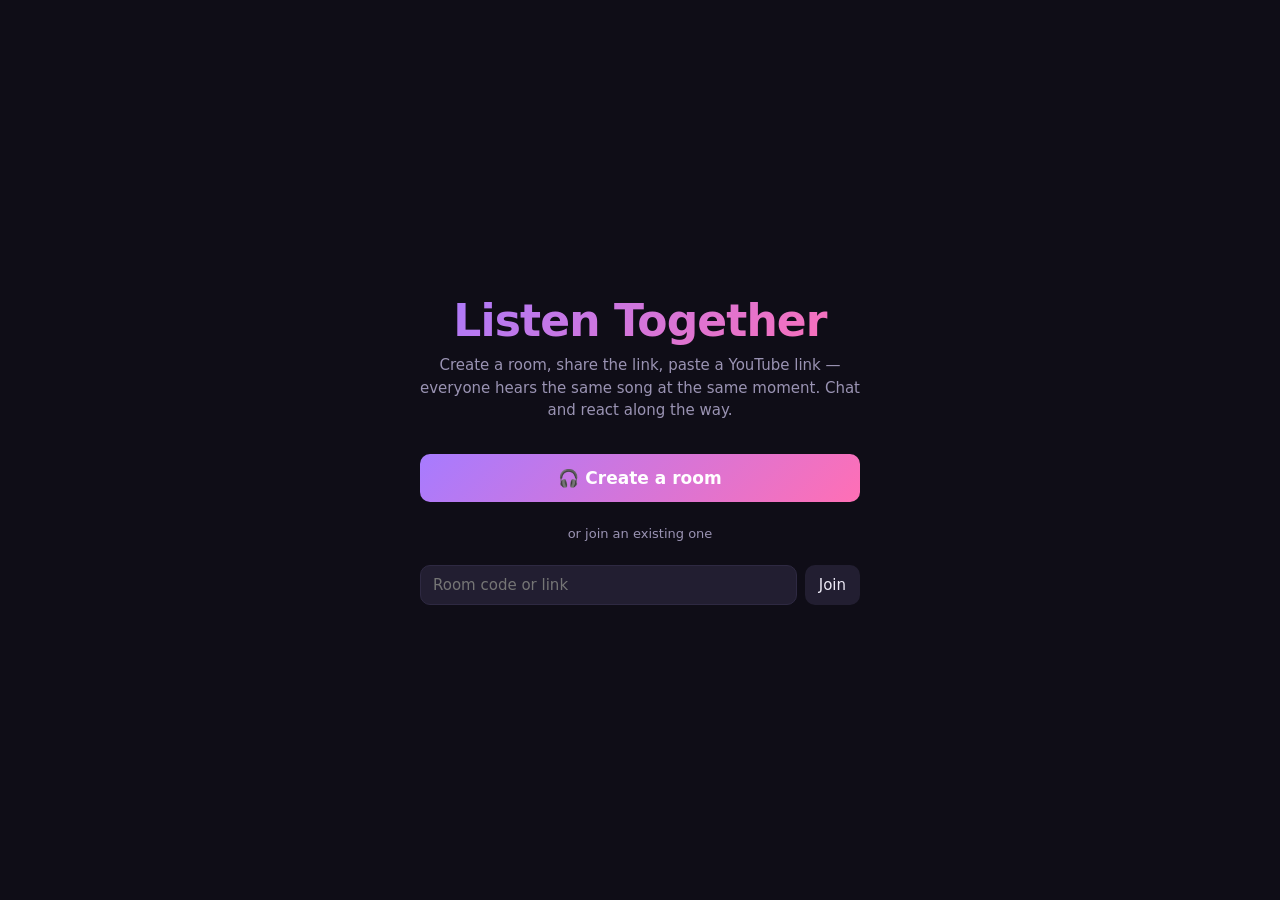
<file: static/index.html>
<!doctype html>
<html lang="en">
<head>
  <meta charset="utf-8">
  <meta name="viewport" content="width=device-width, initial-scale=1">
  <title>Listen Together</title>
  <link rel="stylesheet" href="/static/style.css">
</head>
<body>
  <main class="landing">
    <div class="landing-card">
      <h1 class="brand">Listen Together</h1>
      <p class="muted">Create a room, share the link, paste a YouTube link — everyone hears the same song at the same moment. Chat and react along the way.</p>

      <button class="primary big" onclick="location.href='/new'">🎧 Create a room</button>

      <div class="divider">or join an existing one</div>

      <form class="join-row" id="joinForm">
        <input type="text" id="code" placeholder="Room code or link" autocomplete="off" required>
        <button type="submit">Join</button>
      </form>
    </div>
  </main>
  <script>
    document.getElementById('joinForm').addEventListener('submit', (e) => {
      e.preventDefault();
      const raw = document.getElementById('code').value.trim();
      const code = (raw.match(/\/r\/([^/?#]+)/) || [null, raw])[1];
      if (code) location.href = '/r/' + encodeURIComponent(code.toLowerCase());
    });
  </script>
</body>
</html>
</file>
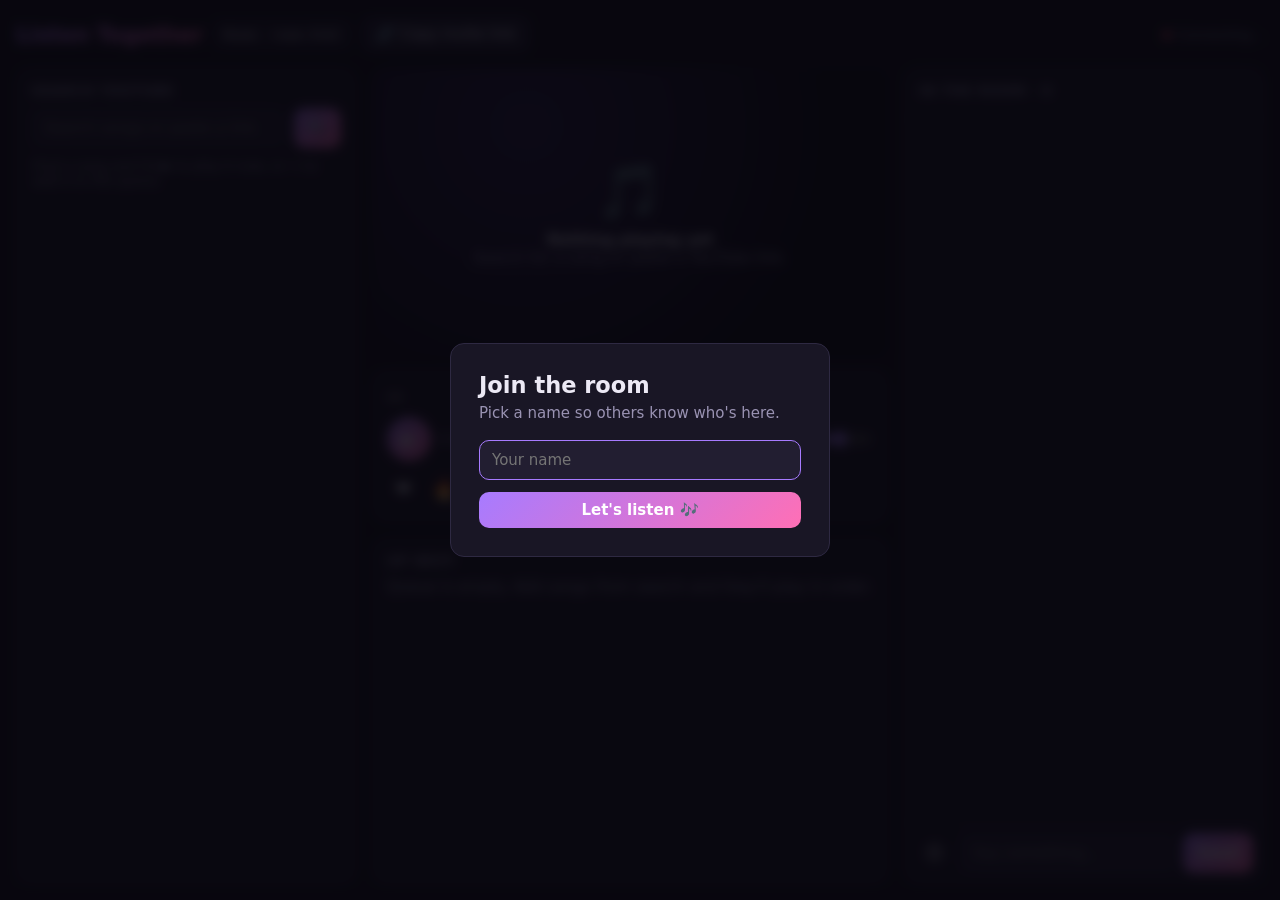
<file: static/room.html>
<!doctype html>
<html lang="en">
<head>
  <meta charset="utf-8">
  <meta name="viewport" content="width=device-width, initial-scale=1, viewport-fit=cover">
  <meta name="theme-color" content="#0f0d17">
  <title>Room · Listen Together</title>
  <link rel="stylesheet" href="/static/style.css">
</head>
<body class="room-body">
  <div class="overlay" id="joinOverlay">
    <div class="modal">
      <h2>Join the room</h2>
      <p class="muted">Pick a name so others know who's here.</p>
      <form id="nameForm">
        <input type="text" id="nameInput" maxlength="24" placeholder="Your name" autocomplete="off" required>
        <button class="primary" type="submit">Let's listen 🎶</button>
      </form>
    </div>
  </div>

  <div class="room" id="room" data-tab="search" data-mini="no" data-kb="no">
    <header class="top">
      <a class="brand" href="/">Listen Together</a>
      <span class="room-code" id="roomCode"></span>
      <button id="copyLink" title="Copy invite link">🔗 <span class="label">Copy invite link</span></button>
      <span class="spacer"></span>
      <span class="conn muted" id="conn"><span class="label">Connecting…</span></span>
    </header>

    <section class="stage">
      <div class="player-wrap">
        <div id="player"></div>
        <div class="player-shield" id="shield" title="Play / pause for everyone"></div>
        <div class="empty-player" id="emptyPlayer">
          <div>
            <div class="note">🎵</div>
            <div><strong>Nothing playing yet</strong></div>
            <div class="muted">Search for a song or paste a YouTube link.</div>
          </div>
        </div>
        <div class="unmute-banner" id="unmuteBanner" hidden>
          <button class="primary" id="unmuteBtn">🔊 Tap to join the music</button>
        </div>
        <div class="reactions-layer" id="reactions"></div>
      </div>

      <div class="panel now-playing">
        <div class="np-text">
          <div class="np-title" id="npTitle">—</div>
          <div class="np-sub muted" id="npSub"></div>
        </div>
        <div class="controls">
          <button class="primary" id="playBtn" title="Play / pause for everyone">▶</button>
          <span class="time" id="time">0:00 / 0:00</span>
          <input type="range" id="seek" min="0" max="100" value="0" step="0.1" title="Seek for everyone">
          <button class="icon" id="skipBtn" title="Skip to next">⏭</button>
          <button class="icon" id="muteBtn" title="Mute (just you)">🔊</button>
          <input type="range" class="volume" id="volume" min="0" max="100" value="80" title="Volume (just you)">
          <button class="icon" id="miniBtn" title="Expand video">⤢</button>
        </div>
        <div class="reaction-bar" id="reactionBar"></div>
      </div>
    </section>

    <nav class="tabs" id="tabs">
      <button data-tab="search">🔍 Search</button>
      <button data-tab="queue">📃 Queue <span class="badge" id="queueBadge" hidden></span></button>
      <button data-tab="chat">💬 Chat <span class="badge" id="chatBadge" hidden></span></button>
    </nav>

    <section class="panel pane pane-search" id="searchPane">
      <h3 class="pane-title">Search YouTube</h3>
      <form class="search-form" id="searchForm">
        <input type="search" id="searchInput" placeholder="Search songs or paste a link…" autocomplete="off" enterkeyhint="search">
        <button type="submit" class="primary" title="Search">🔍</button>
      </form>
      <div class="search-status muted" id="searchStatus">Find a song and hit ▶ to play it now, or + to add it to the queue.</div>
      <ul class="results" id="results"></ul>
    </section>

    <section class="panel pane pane-queue queue" id="queuePane">
      <h3 class="pane-title">Up next</h3>
      <ol id="queueList"></ol>
      <div class="muted" id="queueEmpty">Queue is empty. Add songs from search and they'll play in order.</div>
    </section>

    <aside class="panel pane pane-chat chat" id="chatPane">
      <div class="chat-head">
        <h3 class="pane-title">In the room · <span id="userCount">0</span></h3>
        <div class="users" id="users"></div>
      </div>
      <div class="messages" id="messages"></div>
      <form class="chat-input" id="chatForm">
        <div class="emoji-picker" id="emojiPicker" hidden>
          <div class="emoji-tabs" id="emojiTabs"></div>
          <div class="emoji-grid" id="emojiGrid"></div>
        </div>
        <button type="button" class="icon" id="emojiBtn" title="Emoji">😊</button>
        <input type="text" id="chatInput" maxlength="500" placeholder="Say something…" autocomplete="off" enterkeyhint="send">
        <button type="submit" class="primary">Send</button>
      </form>
    </aside>
  </div>

  <div class="toast" id="toast" hidden></div>

  <script src="https://www.youtube.com/iframe_api"></script>
  <script src="/static/room.js"></script>
</body>
</html>
</file>
<file: static/style.css>
:root {
  --bg: #0f0d17;
  --panel: #191625;
  --panel-2: #221e31;
  --border: #2e2942;
  --text: #ece9f5;
  --muted: #9a93b3;
  --accent: #a77bff;
  --accent-2: #ff6fb5;
  --danger: #ff5c7a;
  --radius: 14px;
  --gap: 16px;
  --tab-h: 44px;
  --tap: 36px;
}

* { box-sizing: border-box; }

html, body {
  margin: 0;
  background: var(--bg);
  color: var(--text);
  font-family: "Inter", system-ui, -apple-system, "Segoe UI", Roboto, sans-serif;
  font-size: 15px;
  -webkit-text-size-adjust: 100%;
}
html, body { height: 100%; }

button, input { font: inherit; color: inherit; }

button {
  cursor: pointer;
  border: 0;
  border-radius: 10px;
  background: var(--panel-2);
  padding: 9px 14px;
  min-height: var(--tap);
  transition: background .15s, transform .05s;
  -webkit-tap-highlight-color: transparent;
}
button:active { transform: scale(.96); }
button.primary {
  background: linear-gradient(135deg, var(--accent), var(--accent-2));
  color: #fff;
  font-weight: 600;
}
button.icon { padding: 8px 10px; line-height: 1; font-size: 18px; background: transparent; min-width: var(--tap); }

@media (hover: hover) {
  button:hover { background: #2c2740; }
  button.primary:hover { background: linear-gradient(135deg, var(--accent), var(--accent-2)); filter: brightness(1.08); }
  button.icon:hover { background: var(--panel-2); }
}

input[type=text], input[type=search] {
  width: 100%;
  background: var(--panel-2);
  border: 1px solid var(--border);
  border-radius: 10px;
  padding: 10px 12px;
  outline: none;
  min-height: var(--tap);
}
input[type=text]:focus, input[type=search]:focus { border-color: var(--accent); }
input[type=range] { accent-color: var(--accent); }

.brand {
  font-weight: 800;
  letter-spacing: -.02em;
  background: linear-gradient(135deg, var(--accent), var(--accent-2));
  -webkit-background-clip: text;
  background-clip: text;
  color: transparent;
}
.muted { color: var(--muted); }

/* ---------- Landing ---------- */
.landing {
  min-height: 100%;
  display: grid;
  place-items: center;
  padding: 24px 16px;
}
.landing-card { width: 100%; max-width: 440px; text-align: center; }
.landing-card h1 { font-size: clamp(32px, 9vw, 44px); margin: 0 0 8px; }
.landing-card p { margin: 0 0 32px; line-height: 1.5; }
.landing-card .big { width: 100%; padding: 14px; font-size: 17px; }
.divider { margin: 24px 0; color: var(--muted); font-size: 13px; }
.join-row { display: flex; gap: 8px; }
.join-row button { flex-shrink: 0; }

/* ---------- Join overlay ---------- */
.overlay {
  position: fixed;
  inset: 0;
  background: rgba(8, 6, 14, .85);
  backdrop-filter: blur(6px);
  display: grid;
  place-items: center;
  z-index: 50;
  padding: 16px;
}
.overlay[hidden] { display: none; }
.modal {
  background: var(--panel);
  border: 1px solid var(--border);
  border-radius: var(--radius);
  padding: 28px;
  width: 100%;
  max-width: 380px;
}
.modal h2 { margin: 0 0 6px; }
.modal p { margin: 0 0 18px; }
.modal form { display: flex; flex-direction: column; gap: 12px; }

/* =========================================================
   Room: shared pieces
   ========================================================= */
.room-body { overflow: hidden; }

.room {
  display: grid;
  height: 100vh;
  height: 100dvh;
  /* Set from JS (visualViewport) so the layout shrinks above the phone keyboard. */
  height: var(--app-h, 100dvh);
  gap: var(--gap);
  padding: var(--gap);
  padding-left: max(var(--gap), env(safe-area-inset-left));
  padding-right: max(var(--gap), env(safe-area-inset-right));
  padding-bottom: max(var(--gap), env(safe-area-inset-bottom));
}

header.top {
  grid-area: top;
  display: flex;
  align-items: center;
  gap: 10px;
  min-width: 0;
}
header.top .brand { font-size: 22px; text-decoration: none; white-space: nowrap; }
.room-code {
  font-family: ui-monospace, Consolas, monospace;
  background: var(--panel);
  border: 1px solid var(--border);
  padding: 6px 10px;
  border-radius: 8px;
  font-size: 13px;
  white-space: nowrap;
}
#copyLink { white-space: nowrap; }
header.top .spacer { flex: 1; }
.conn { font-size: 13px; white-space: nowrap; }
.conn::before {
  content: "";
  display: inline-block;
  width: 8px; height: 8px;
  border-radius: 50%;
  background: var(--danger);
  margin-right: 6px;
}
.conn.ok::before { background: #4ade80; }

.panel {
  background: var(--panel);
  border: 1px solid var(--border);
  border-radius: var(--radius);
  padding: 14px;
}
.pane { min-height: 0; min-width: 0; }
.pane-title {
  margin: 0 0 10px;
  font-size: 13px;
  text-transform: uppercase;
  letter-spacing: .06em;
  color: var(--muted);
}

/* ---------- Stage: player + controls ---------- */
.stage {
  grid-area: stage;
  display: flex;
  flex-direction: column;
  gap: 12px;
  min-width: 0;
  min-height: 0;
}
.player-wrap {
  position: relative;
  aspect-ratio: 16 / 9;
  width: 100%;
  margin-inline: auto;
  background: #000;
  border-radius: var(--radius);
  overflow: hidden;
  flex-shrink: 0;
}
.player-wrap iframe, #player { position: absolute; inset: 0; width: 100%; height: 100%; }
/* Transparent shield: playback is driven by our synced controls only. */
.player-shield { position: absolute; inset: 0; z-index: 2; cursor: pointer; }
.empty-player {
  position: absolute;
  inset: 0;
  display: grid;
  place-items: center;
  text-align: center;
  padding: 16px;
  z-index: 3;
  background: radial-gradient(circle at 30% 20%, #2a1d48, #0b0912 70%);
}
.empty-player .note { font-size: 54px; margin-bottom: 8px; }
.empty-player[hidden], .unmute-banner[hidden] { display: none; }
.unmute-banner {
  position: absolute;
  inset: 0;
  z-index: 4;
  display: grid;
  place-items: center;
  background: rgba(0,0,0,.55);
}
.reactions-layer { position: absolute; inset: 0; z-index: 5; pointer-events: none; overflow: hidden; }
.floating-emoji {
  position: absolute;
  bottom: -40px;
  font-size: 36px;
  animation: floatUp 2.6s ease-out forwards;
}
.floating-emoji span {
  display: block;
  font-size: 11px;
  text-align: center;
  color: #fff;
  text-shadow: 0 1px 3px #000;
}
@keyframes floatUp {
  0% { transform: translateY(0) scale(.6); opacity: 0; }
  15% { opacity: 1; transform: translateY(-60px) scale(1.1); }
  100% { transform: translateY(-340px) scale(1); opacity: 0; }
}

.now-playing { display: flex; flex-direction: column; gap: 10px; }
.np-text { min-width: 0; }
.np-title { font-weight: 600; font-size: 16px; line-height: 1.35; }
.np-sub { font-size: 13px; }
.controls { display: flex; align-items: center; gap: 8px; }
.controls .time { font-variant-numeric: tabular-nums; font-size: 13px; color: var(--muted); white-space: nowrap; }
.controls #seek { flex: 1; min-width: 60px; }
.controls .volume { flex: 0 0 90px; }
#playBtn { width: 44px; height: 44px; border-radius: 50%; padding: 0; font-size: 18px; flex-shrink: 0; }
#miniBtn { display: none; }

.reaction-bar { display: flex; gap: 4px; flex-wrap: wrap; }
.reaction-bar button { font-size: 20px; padding: 6px 8px; background: transparent; }

/* ---------- Tabs (tablet / phone) ---------- */
.tabs {
  grid-area: tabs;
  display: none;
  gap: 4px;
  padding: 4px;
  height: var(--tab-h);
  background: var(--panel);
  border: 1px solid var(--border);
  border-radius: 12px;
}
.tabs button {
  flex: 1;
  min-height: 0;
  padding: 0 8px;
  font-size: 14px;
  background: transparent;
  color: var(--muted);
  white-space: nowrap;
}
.tabs button.active { background: var(--panel-2); color: var(--text); font-weight: 600; }
.badge {
  display: inline-block;
  min-width: 18px;
  padding: 1px 5px;
  margin-left: 4px;
  border-radius: 999px;
  background: var(--accent-2);
  color: #fff;
  font-size: 11px;
  font-weight: 700;
  line-height: 16px;
}
.badge[hidden] { display: none; }

/* ---------- Search ---------- */
.pane-search { grid-area: search; display: flex; flex-direction: column; overflow: hidden; }
.search-form { display: flex; gap: 8px; flex-shrink: 0; }
.search-form button { flex-shrink: 0; padding: 0 14px; }
.search-status { font-size: 13px; padding: 10px 2px; flex-shrink: 0; }
.search-status:empty { display: none; }
.results {
  list-style: none;
  margin: 0 -6px;
  padding: 0 6px;
  overflow-y: auto;
  flex: 1;
  min-height: 0;
  display: flex;
  flex-direction: column;
  gap: 4px;
  overscroll-behavior: contain;
}
.result {
  display: grid;
  grid-template-columns: 112px minmax(0, 1fr) auto;
  gap: 10px;
  align-items: center;
  padding: 6px;
  border-radius: 10px;
}
@media (hover: hover) { .result:hover { background: var(--panel-2); } }
.result .thumb { position: relative; aspect-ratio: 16 / 9; border-radius: 8px; overflow: hidden; background: #000; }
.result .thumb img { width: 100%; height: 100%; object-fit: cover; display: block; }
.result .dur {
  position: absolute;
  right: 4px; bottom: 4px;
  background: rgba(0,0,0,.8);
  font-size: 11px;
  padding: 1px 4px;
  border-radius: 4px;
  font-variant-numeric: tabular-nums;
}
.result .r-title {
  font-size: 14px;
  line-height: 1.3;
  display: -webkit-box;
  -webkit-line-clamp: 2;
  -webkit-box-orient: vertical;
  overflow: hidden;
}
.result .r-channel { font-size: 12px; color: var(--muted); margin-top: 2px; white-space: nowrap; overflow: hidden; text-overflow: ellipsis; }
.result .r-actions { display: flex; flex-direction: column; gap: 4px; }
.result .r-actions button { padding: 4px 10px; min-height: 30px; font-size: 14px; }
.result.added { opacity: .55; }

/* ---------- Queue ---------- */
.pane-queue { grid-area: queue; overflow-y: auto; overscroll-behavior: contain; }
.queue ol { list-style: none; margin: 0; padding: 0; display: flex; flex-direction: column; gap: 6px; }
.queue li {
  display: flex;
  align-items: center;
  gap: 10px;
  padding: 6px;
  border-radius: 10px;
  background: var(--panel-2);
}
.queue img { width: 64px; height: 36px; object-fit: cover; border-radius: 6px; flex-shrink: 0; }
.queue .q-text { flex: 1; min-width: 0; }
.queue .q-title { white-space: nowrap; overflow: hidden; text-overflow: ellipsis; font-size: 14px; }
.queue .q-by { font-size: 12px; color: var(--muted); }
#queueEmpty[hidden] { display: none; }

/* ---------- Chat ---------- */
.pane-chat { grid-area: chat; }
.chat {
  position: relative;
  display: flex;
  flex-direction: column;
  padding: 0;
  overflow: hidden;
}
.chat-head { padding: 14px 14px 10px; border-bottom: 1px solid var(--border); flex-shrink: 0; }
.users { display: flex; flex-wrap: wrap; gap: 6px; max-height: 64px; overflow-y: auto; }
.user-pill { font-size: 12px; padding: 3px 9px; border-radius: 999px; background: var(--panel-2); }
.user-pill.me { outline: 1px solid var(--accent); }

.messages {
  flex: 1;
  min-height: 0;
  overflow-y: auto;
  overscroll-behavior: contain;
  padding: 12px 14px;
  display: flex;
  flex-direction: column;
  gap: 8px;
}
.msg { line-height: 1.4; overflow-wrap: anywhere; }
.msg .who { font-weight: 600; margin-right: 6px; }
.msg .when { font-size: 11px; color: var(--muted); margin-left: 6px; }
.msg.system { font-size: 13px; color: var(--muted); text-align: center; font-style: italic; }
.msg.emoji-only .text { font-size: 30px; line-height: 1.2; }

.chat-input {
  display: flex;
  gap: 6px;
  padding: 10px;
  border-top: 1px solid var(--border);
  flex-shrink: 0;
}
.chat-input input { flex: 1; min-width: 0; }
.chat-input button[type=submit] { flex-shrink: 0; }

/* Anchored to the chat pane (not the input) so it never overflows a short pane. */
.emoji-picker {
  position: absolute;
  bottom: calc(var(--tap) + 26px);
  left: 10px;
  right: 10px;
  max-height: min(300px, calc(100% - var(--tap) - 36px));
  background: var(--panel-2);
  border: 1px solid var(--border);
  border-radius: 12px;
  box-shadow: 0 12px 40px rgba(0,0,0,.5);
  display: flex;
  flex-direction: column;
  z-index: 10;
}
.emoji-picker[hidden] { display: none; }
.emoji-tabs { display: flex; gap: 2px; padding: 6px; border-bottom: 1px solid var(--border); }
.emoji-tabs button { flex: 1; padding: 6px 0; font-size: 18px; background: transparent; min-height: 0; }
.emoji-tabs button.active { background: var(--panel); }
.emoji-grid {
  display: grid;
  grid-template-columns: repeat(auto-fill, minmax(38px, 1fr));
  gap: 2px;
  padding: 8px;
  overflow-y: auto;
}
.emoji-grid button { font-size: 22px; padding: 4px 0; background: transparent; min-height: 38px; }

.toast {
  position: fixed;
  left: 50%;
  bottom: max(24px, calc(env(safe-area-inset-bottom) + 16px));
  transform: translateX(-50%);
  width: max-content;
  max-width: calc(100vw - 32px);
  background: var(--panel-2);
  border: 1px solid var(--border);
  padding: 10px 16px;
  border-radius: 10px;
  z-index: 60;
  box-shadow: 0 8px 30px rgba(0,0,0,.5);
}
.toast[hidden] { display: none; }

/* =========================================================
   Desktop (>= 1200px): search | player + queue | chat
   ========================================================= */
@media (min-width: 1200px) {
  .room {
    grid-template-columns: 340px minmax(0, 1fr) 360px;
    grid-template-rows: auto auto minmax(0, 1fr);
    grid-template-areas:
      "top    top   top"
      "search stage chat"
      "search queue chat";
  }
  /* Keep the video from eating the whole column on short, wide screens. */
  .player-wrap { width: min(100%, calc(56vh * 16 / 9)); }
}
@media (min-width: 1600px) {
  .room { grid-template-columns: 400px minmax(0, 1fr) 400px; }
}

/* =========================================================
   Tablet (760 - 1199px): player + queue | tabbed search/chat
   ========================================================= */
@media (min-width: 760px) and (max-width: 1199px) {
  .room {
    grid-template-columns: minmax(0, 1fr) minmax(320px, 40%);
    grid-template-rows: auto auto minmax(0, 1fr);
    grid-template-areas:
      "top   top"
      "stage side"
      "queue side";
  }
  .player-wrap { width: min(100%, calc(48vh * 16 / 9)); }
  .tabs { display: flex; grid-area: side; align-self: start; }
  .tabs [data-tab=queue] { display: none; }
  .pane-search, .pane-chat { grid-area: side; margin-top: calc(var(--tab-h) + 8px); }
  .room:not([data-tab=search]) .pane-search { display: none; }
  .room[data-tab=search] .pane-chat { display: none; }
}

/* =========================================================
   Phone (< 760px): player pinned on top, tabs below
   ========================================================= */
@media (max-width: 759px) {
  :root { --gap: 10px; }
  .room {
    grid-template-columns: minmax(0, 1fr);
    grid-template-rows: auto auto auto minmax(0, 1fr);
    grid-template-areas: "top" "stage" "tabs" "pane";
    padding-top: max(var(--gap), env(safe-area-inset-top));
  }
  header.top .brand { font-size: 18px; }
  header.top .label { display: none; }
  .room-code { font-size: 12px; padding: 4px 8px; }
  #copyLink { padding: 6px 10px; }
  .conn::before { margin-right: 0; }

  .stage { gap: 8px; }
  .player-wrap { border-radius: 12px; }
  .now-playing { padding: 10px 12px; gap: 8px; }
  .np-title { font-size: 15px; white-space: nowrap; overflow: hidden; text-overflow: ellipsis; }
  .np-sub { white-space: nowrap; overflow: hidden; text-overflow: ellipsis; }
  .controls { gap: 6px; }
  /* Phones use their hardware volume buttons. */
  .controls .volume { display: none; }
  .reaction-bar { flex-wrap: nowrap; overflow-x: auto; scrollbar-width: none; margin: 0 -4px; }
  .reaction-bar::-webkit-scrollbar { display: none; }
  .reaction-bar button { flex-shrink: 0; }
  .floating-emoji { font-size: 28px; }

  .tabs { display: flex; }
  .pane { grid-area: pane; }
  .room:not([data-tab=search]) .pane-search,
  .room:not([data-tab=queue]) .pane-queue,
  .room:not([data-tab=chat]) .pane-chat { display: none; }

  .result { grid-template-columns: 96px minmax(0, 1fr) auto; gap: 8px; }

  #miniBtn { display: inline-block; }

  /* Slim chat header: one swipeable row of people. */
  .chat-head { padding: 8px 12px; display: flex; align-items: center; gap: 10px; }
  .chat-head .pane-title { margin: 0; white-space: nowrap; flex-shrink: 0; }
  .users { flex-wrap: nowrap; overflow-x: auto; scrollbar-width: none; max-height: none; }
  .users::-webkit-scrollbar { display: none; }
  .user-pill { white-space: nowrap; flex-shrink: 0; }
  .messages { padding: 10px 12px; }

  /* ---- Compact player: small video beside the controls ---- */
  .room[data-mini=yes] .stage { flex-direction: row; align-items: center; gap: 10px; }
  .room[data-mini=yes] .player-wrap { width: 128px; flex: 0 0 128px; border-radius: 10px; }
  .room[data-mini=yes] .now-playing {
    flex: 1;
    min-width: 0;
    padding: 6px 10px;
    gap: 4px;
  }
  .room[data-mini=yes] .np-title { font-size: 14px; }
  .room[data-mini=yes] .np-sub,
  .room[data-mini=yes] .controls .time { display: none; }
  .room[data-mini=yes] .controls { gap: 2px; }
  .room[data-mini=yes] #playBtn { width: 34px; height: 34px; min-height: 34px; font-size: 14px; }
  .room[data-mini=yes] .controls button.icon { min-width: 32px; min-height: 32px; padding: 4px; font-size: 16px; }
  .room[data-mini=yes] .reaction-bar button { font-size: 17px; padding: 2px 4px; min-height: 30px; }
  .room[data-mini=yes] .empty-player { padding: 4px; }
  .room[data-mini=yes] .empty-player .note { font-size: 28px; margin: 0; }
  .room[data-mini=yes] .empty-player strong,
  .room[data-mini=yes] .empty-player .muted { display: none; }
  .room[data-mini=yes] .unmute-banner button { font-size: 11px; padding: 4px 6px; min-height: 0; }
  .room[data-mini=yes] .floating-emoji { font-size: 20px; }
  .room[data-mini=yes] .floating-emoji span { display: none; }

  /* ---- Keyboard open: give everything to the active pane ---- */
  .room[data-kb=yes] { grid-template-rows: auto minmax(0, 1fr); grid-template-areas: "stage" "pane"; padding-top: 6px; padding-bottom: 6px; }
  .room[data-kb=yes] header.top,
  .room[data-kb=yes] .tabs,
  .room[data-kb=yes] .reaction-bar,
  .room[data-kb=yes] .chat-head { display: none; }
}

/* Very narrow phones */
@media (max-width: 380px) {
  .controls .time { display: none; }
  .tabs button { font-size: 13px; padding: 0 4px; }
}

/* =========================================================
   Phone in landscape: player left, tabbed panels right
   ========================================================= */
@media (orientation: landscape) and (max-height: 540px) and (max-width: 1199px) {
  :root { --gap: 10px; }
  .room {
    grid-template-columns: minmax(0, 1.1fr) minmax(0, 1fr);
    grid-template-rows: auto minmax(0, 1fr);
    grid-template-areas: "top top" "stage side";
    padding-top: max(8px, env(safe-area-inset-top));
  }
  header.top .label { display: none; }
  header.top .brand { font-size: 18px; }
  .stage { overflow-y: auto; gap: 8px; }
  /* Shrink the video so the controls stay on screen. */
  .player-wrap { width: min(100%, calc((100dvh - 190px) * 16 / 9)); }
  .now-playing { padding: 8px 12px; gap: 6px; }
  .np-title { font-size: 14px; white-space: nowrap; overflow: hidden; text-overflow: ellipsis; }
  .np-sub { display: none; }
  .controls .volume { display: none; }
  .reaction-bar { flex-wrap: nowrap; overflow-x: auto; scrollbar-width: none; }
  .reaction-bar button { flex-shrink: 0; padding: 2px 6px; min-height: 32px; }
  .tabs { display: flex; grid-area: side; align-self: start; }
  .tabs [data-tab=queue] { display: block; }
  .pane, .pane-search, .pane-chat, .pane-queue { grid-area: side; margin-top: calc(var(--tab-h) + 8px); }
  .room:not([data-tab=search]) .pane-search,
  .room:not([data-tab=queue]) .pane-queue,
  .room:not([data-tab=chat]) .pane-chat { display: none; }
  .room[data-tab=search] .pane-chat { display: none; }
}

/* =========================================================
   Touch devices: bigger targets, no iOS zoom on focus
   ========================================================= */
@media (pointer: coarse) {
  :root { --tap: 42px; }
  input[type=text], input[type=search] { font-size: 16px; }
  /* Touch devices have hardware volume buttons (and iOS ignores page volume). */
  .controls .volume { display: none; }
  .result .r-actions button { min-height: 36px; padding: 4px 12px; }
  #seek { height: 28px; }
}
</file>
